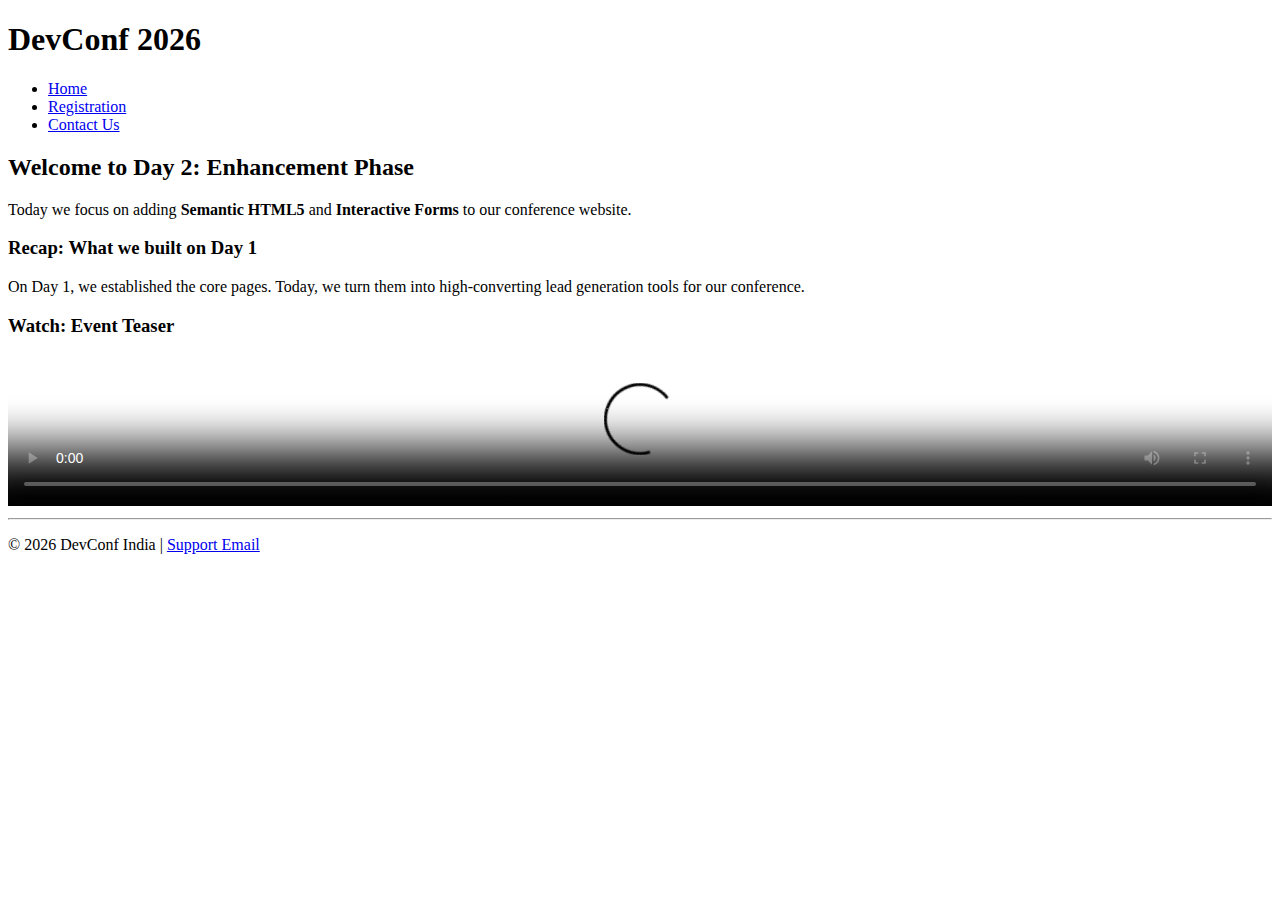
<file: Day-02/index.html>
<!DOCTYPE html>
<html lang="en">
<head>
  <meta charset="UTF-8">
  <title>DevConf 2026 - Master Project</title>
</head>
<body>
  <!-- SEMANTIC HEADER -->
  <header>
    <h1>DevConf 2026</h1>
    <nav>
      <ul>
        <li><a href="index.html">Home</a></li>
        <li><a href="register.html">Registration</a></li>
        <li><a href="contact.html">Contact Us</a></li>
      </ul>
    </nav>
  </header>

  <main>
    <section>
      <h2>Welcome to Day 2: Enhancement Phase</h2>
      <p>Today we focus on adding <strong>Semantic HTML5</strong> and <strong>Interactive Forms</strong> to our conference website.</p>
      
      <article>
        <h3>Recap: What we built on Day 1</h3>
        <p>On Day 1, we established the core pages. Today, we turn them into high-converting lead generation tools for our conference.</p>
      </article>

      <div class="video-preview">
        <h3>Watch: Event Teaser</h3>
        <!-- Multimedia Section -->
        <video width="100%" controls poster="https://images.unsplash.com/photo-1475721027785-f74eccf877e2?w=800">
          <source src="https://www.w3schools.com/html/mov_bbb.mp4" type="video/mp4">
          Your browser does not support the video tag.
        </video>
      </div>
    </section>
  </main>

  <footer>
    <hr>
    <p>&copy; 2026 DevConf India | <a href="mailto:help@devconf.in">Support Email</a></p>
  </footer>
</body>
</html>
</file>
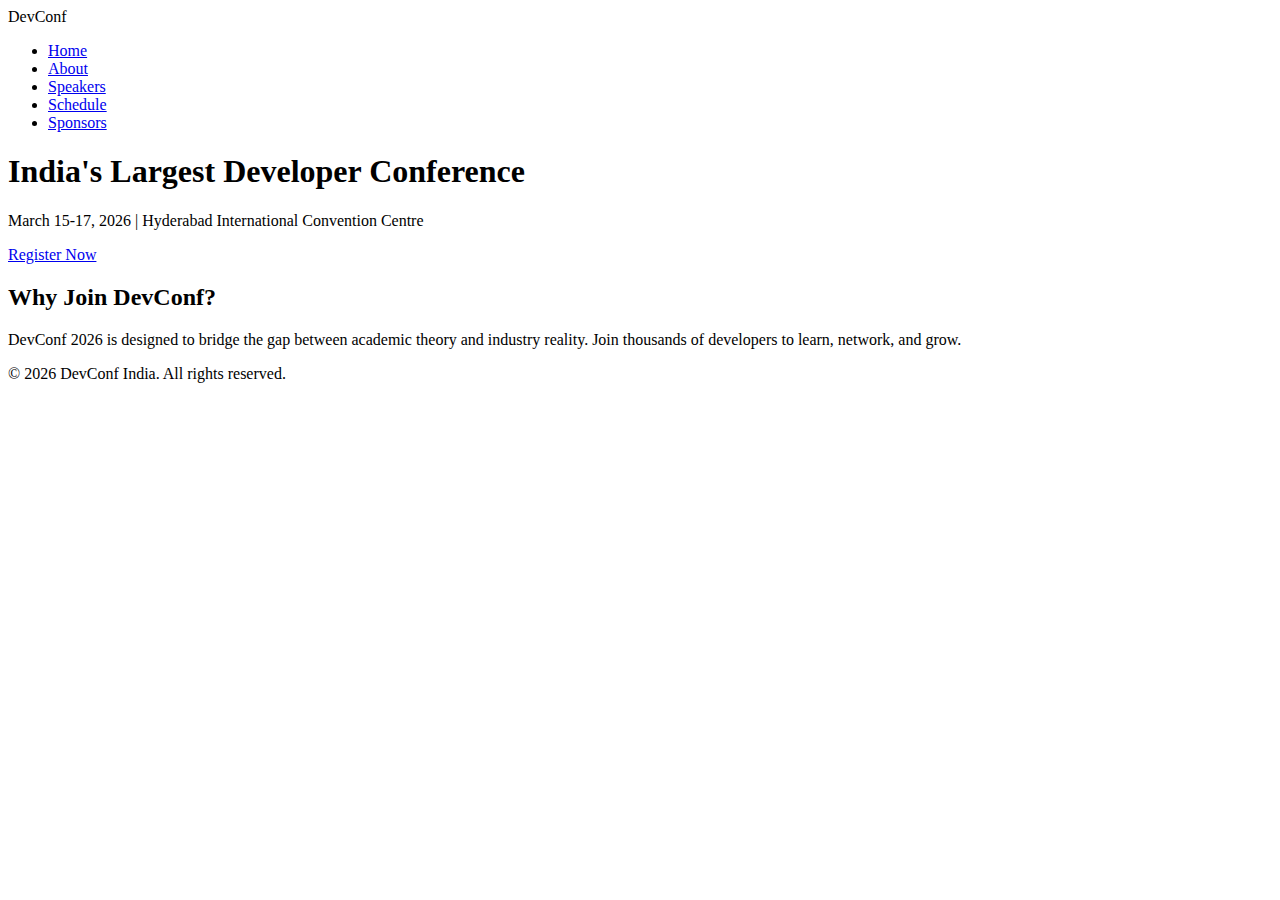
<file: Day-03/index.html>
<!DOCTYPE html>
<html lang="en">
<head>
  <meta charset="UTF-8">
  <title>DevConf 2026 - Home</title>
</head>
<body>
  <nav class="navbar">
    <div class="logo">Dev<span>Conf</span></div>
    <ul class="nav-links">
      <li><a href="index.html" class="active">Home</a></li>
      <li><a href="about.html">About</a></li>
      <li><a href="speakers.html">Speakers</a></li>
      <li><a href="schedule.html">Schedule</a></li>
      <li><a href="sponsors.html">Sponsors</a></li>
    </ul>
  </nav>

  <header class="hero-section">
    <h1>India's Largest Developer Conference</h1>
    <p class="hero-subtitle">March 15-17, 2026 | Hyderabad International Convention Centre</p>
    <a href="register.html" class="primary-btn">Register Now</a>
  </header>

  <section class="main-content">
    <div class="info-card">
      <h2>Why Join DevConf?</h2>
      <p>DevConf 2026 is designed to bridge the gap between academic theory and industry reality. Join thousands of developers to learn, network, and grow.</p>
    </div>
  </section>

  <footer class="site-footer">
    <p>&copy; 2026 DevConf India. All rights reserved.</p>
  </footer>
</body>
</html>
</file>
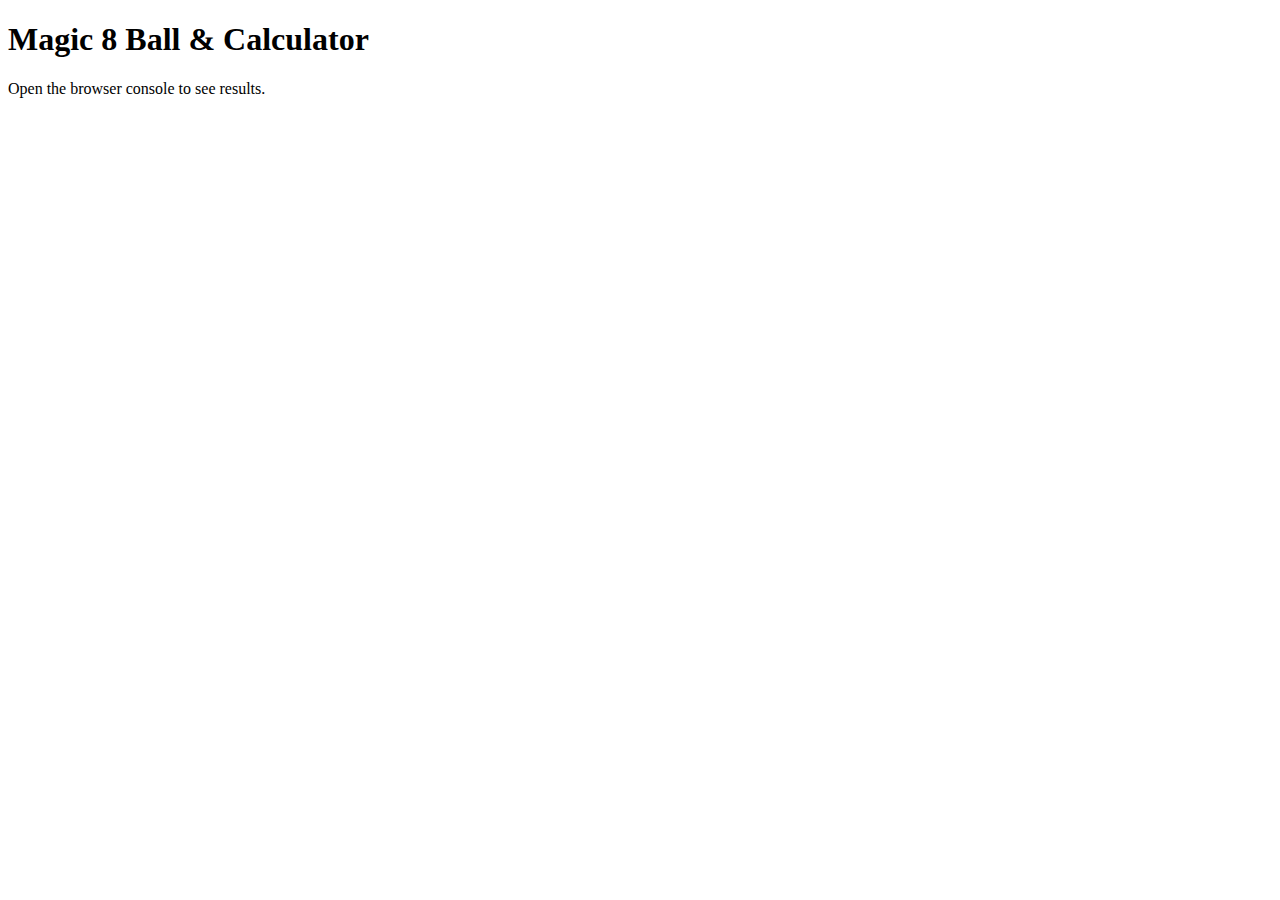
<file: Day-13/index.html>
<!DOCTYPE html>
<html lang="en">

<head>
<meta charset="UTF-8">
<meta name="viewport" content="width=device-width, initial-scale=1.0">
<title>Magic 8 Ball & Calculator</title>
</head>

<body>

<h1>Magic 8 Ball & Calculator</h1>
<p>Open the browser console to see results.</p>

<script src="script.js"></script>

</body>
</html>
</file>
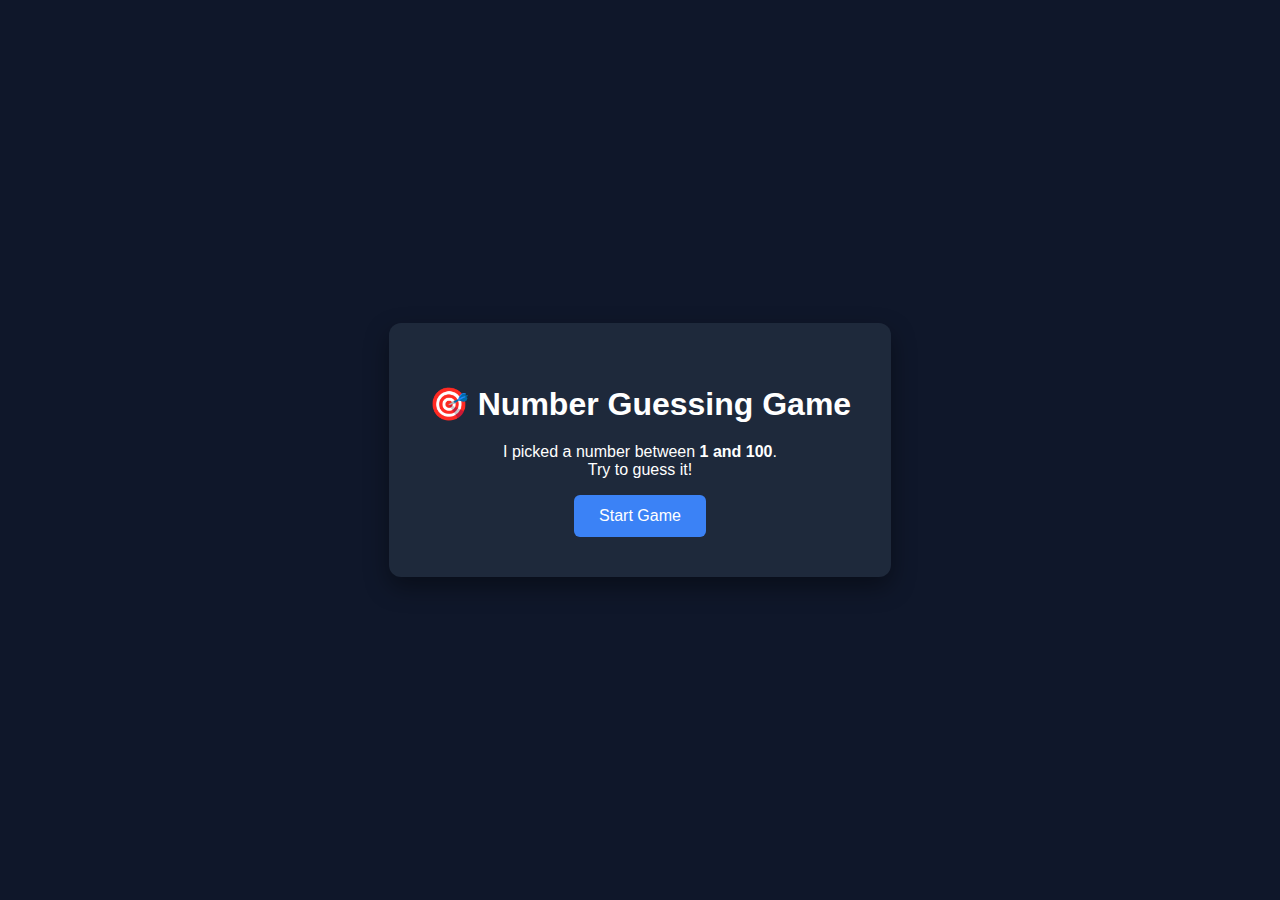
<file: Day-14/index.html>
<!DOCTYPE html>
<html lang="en">
<head>

<meta charset="UTF-8">
<meta name="viewport" content="width=device-width, initial-scale=1.0">

<title>Number Guessing Game</title>

<link rel="stylesheet" href="styles.css">

</head>

<body>

<div class="container">

<h1>🎯 Number Guessing Game</h1>

<p>
I picked a number between <b>1 and 100</b>.<br>
Try to guess it!
</p>

<button onclick="startGame()">Start Game</button>

</div>

<script src="script.js"></script>

</body>
</html>
</file>
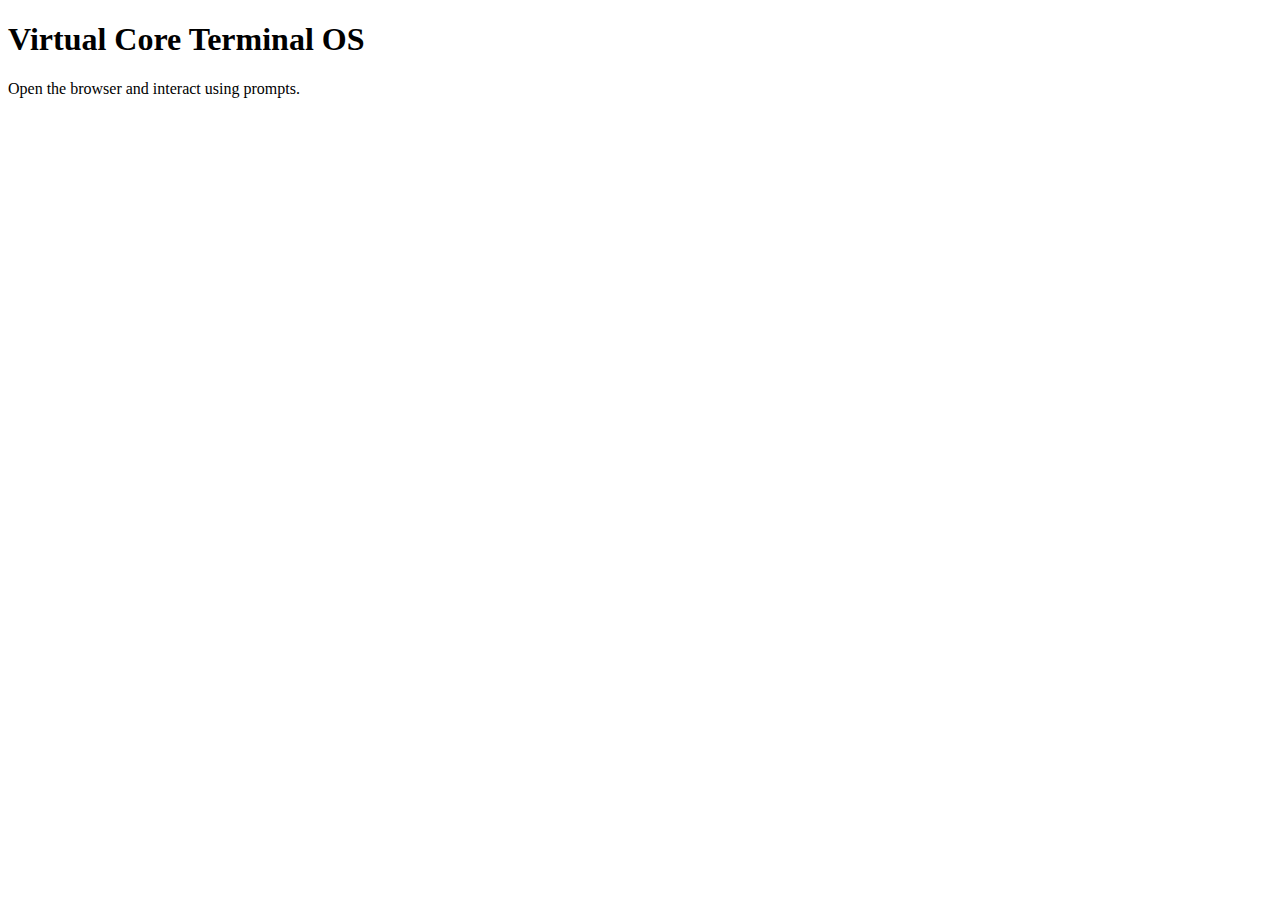
<file: Day-15/index.html>
<!DOCTYPE html>
<html lang="en">

<head>

<meta charset="UTF-8">
<meta name="viewport" content="width=device-width, initial-scale=1.0">

<title>Virtual Core Terminal</title>

</head>

<body>

<h1>Virtual Core Terminal OS</h1>

<p>Open the browser and interact using prompts.</p>

<script src="core.js"></script>

</body>
</html>
</file>
<file: Day-14/styles.css>
body{

font-family:Arial, Helvetica, sans-serif;
background:#0f172a;
color:white;
display:flex;
justify-content:center;
align-items:center;
height:100vh;
margin:0;

}

.container{

text-align:center;
background:#1e293b;
padding:40px;
border-radius:12px;
box-shadow:0 10px 25px rgba(0,0,0,0.4);

}

h1{

margin-bottom:20px;

}

button{

padding:12px 25px;
font-size:16px;
background:#3b82f6;
border:none;
color:white;
border-radius:6px;
cursor:pointer;

}

button:hover{

background:#2563eb;

}
</file>
